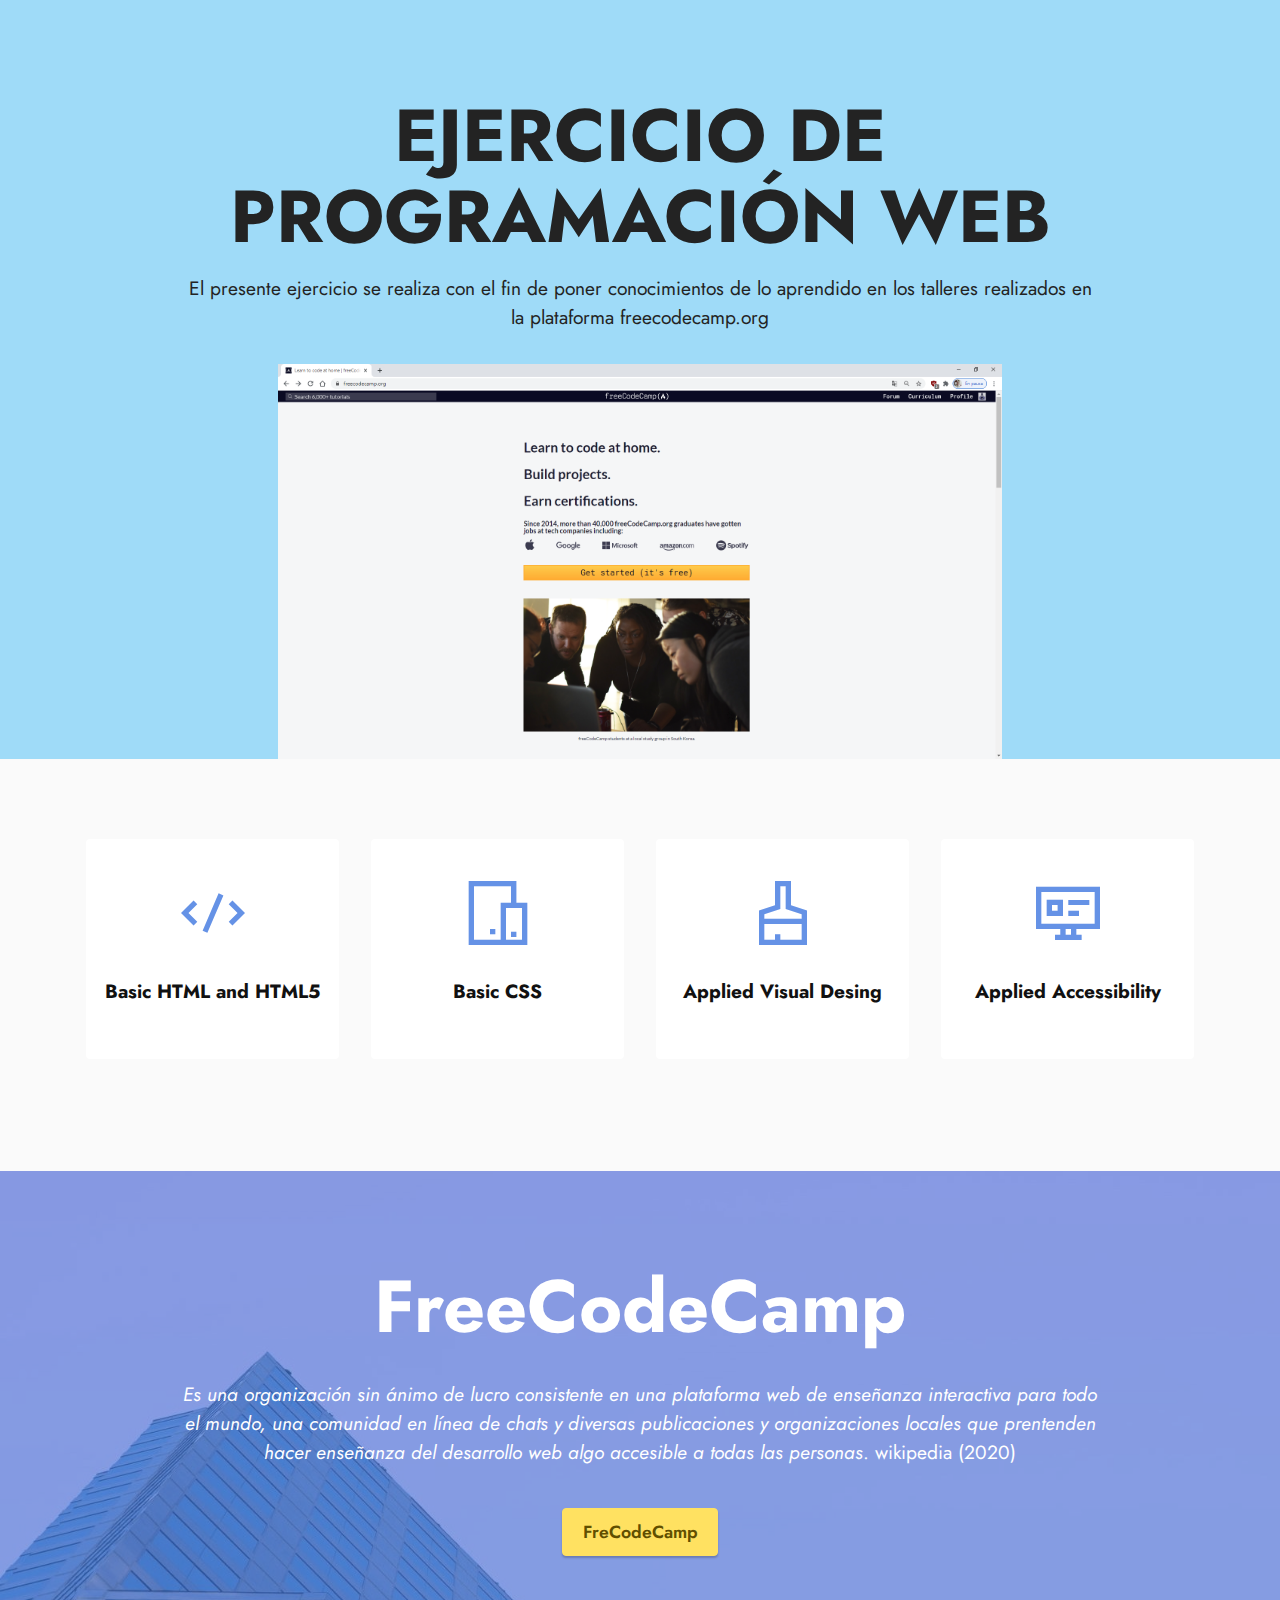
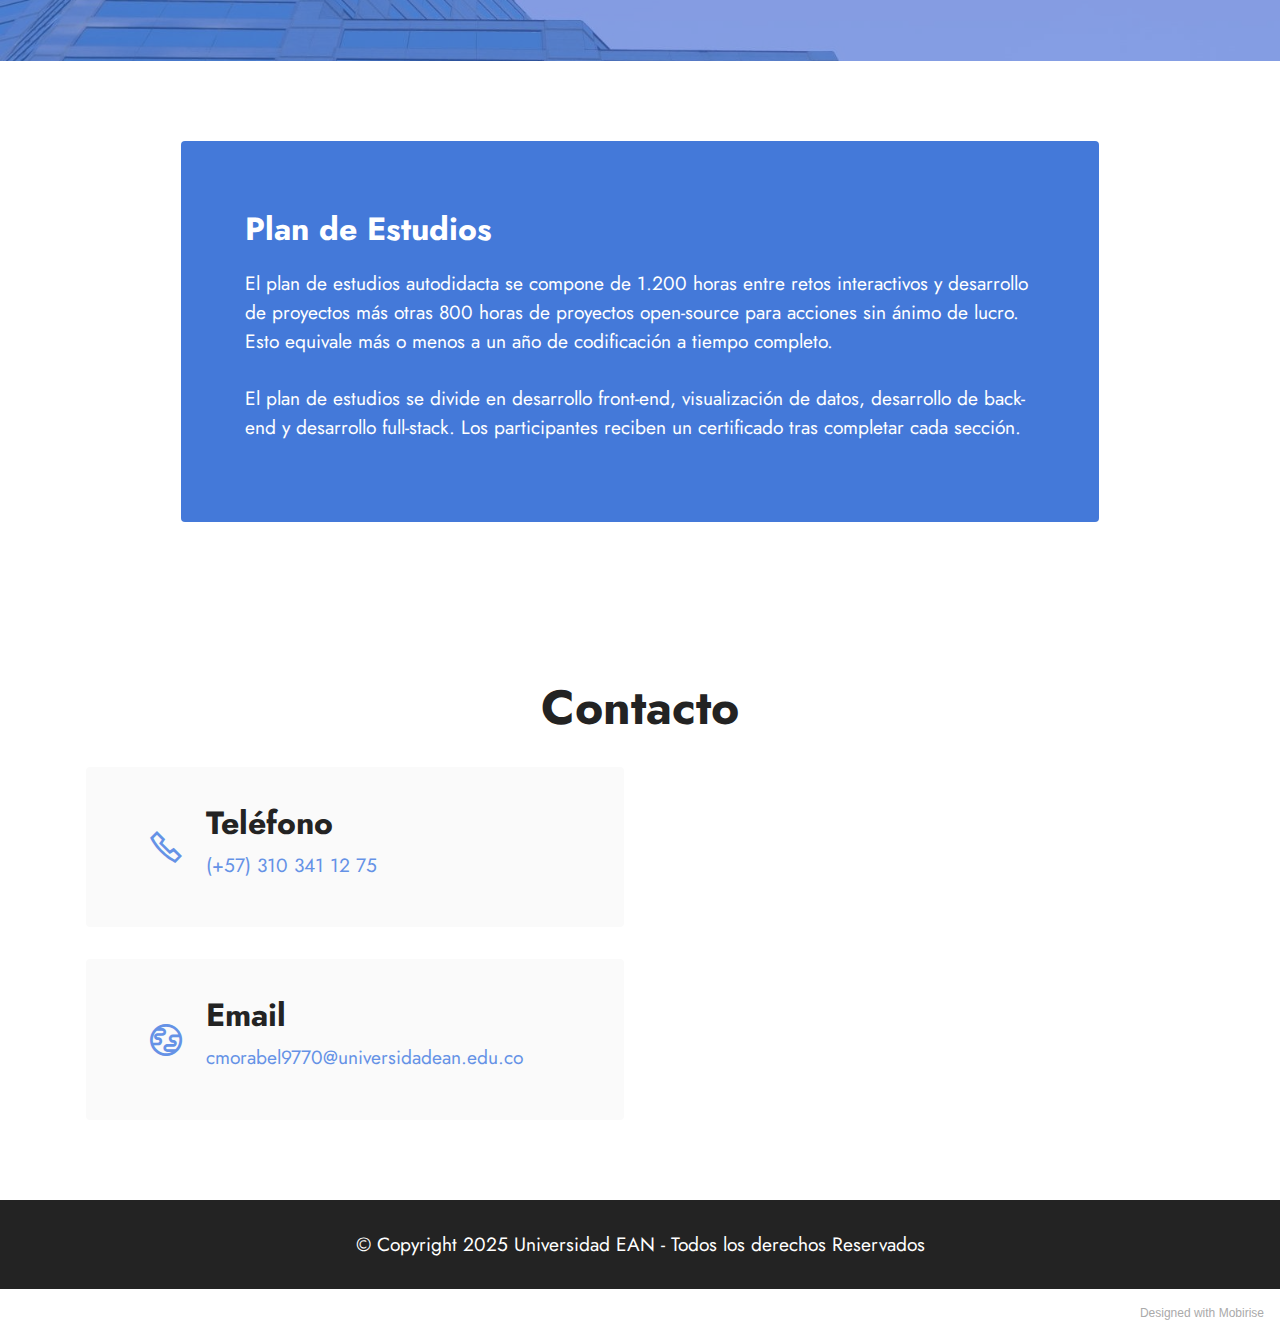
<file: index.html>
<!DOCTYPE html>
<html  >
<head>
  <!-- Site made with Mobirise Website Builder v5.2.0, https://mobirise.com -->
  <meta charset="UTF-8">
  <meta http-equiv="X-UA-Compatible" content="IE=edge">
  <meta name="generator" content="Mobirise v5.2.0, mobirise.com">
  <meta name="viewport" content="width=device-width, initial-scale=1, minimum-scale=1">
  <link rel="shortcut icon" href="assets/images/logo5.png" type="image/x-icon">
  <meta name="description" content="">
  
  
  <title>Home</title>
  <link rel="stylesheet" href="assets/web/assets/mobirise-icons2/mobirise2.css">
  <link rel="stylesheet" href="assets/tether/tether.min.css">
  <link rel="stylesheet" href="assets/bootstrap/css/bootstrap.min.css">
  <link rel="stylesheet" href="assets/bootstrap/css/bootstrap-grid.min.css">
  <link rel="stylesheet" href="assets/bootstrap/css/bootstrap-reboot.min.css">
  <link rel="stylesheet" href="assets/theme/css/style.css">
  <link rel="preload" as="style" href="assets/mobirise/css/mbr-additional.css"><link rel="stylesheet" href="assets/mobirise/css/mbr-additional.css" type="text/css">
  
  
  
  
</head>
<body>
  
  <section class="header10 cid-setXmTGXUr" id="header10-0">

    

    

    <div class="align-center container-fluid">
        <div class="row justify-content-center">
            <div class="col-md-12 col-lg-9">
                <h1 class="mbr-section-title mbr-fonts-style mb-3 display-1"><strong>EJERCICIO DE PROGRAMACIÓN WEB</strong></h1>
                <p class="mbr-text mbr-fonts-style display-7">El presente ejercicio se realiza con el fin de poner conocimientos de lo aprendido en los talleres realizados en la plataforma freecodecamp.org</p>
                
                <div class="image-wrap mt-4">
                    <a href="https://www.freecodecamp.org/" target="_blank"><img src="assets/images/2020-10-25-20h22-42.png" alt="freecodecamp.org" title=""></a>
                </div>
            </div>
        </div>
    </div>
</section>

<section class="features1 cid-setXoHpIU8" id="features2-1">

    

    
    <div class="container">
        <div class="row justify-content-center">
            <div class="col-12 col-md-6 col-lg-3">
                <div class="card-wrapper">
                    <div class="card-box align-center">
                        <span class="mbr-iconfont mobi-mbri-code mobi-mbri"></span>
                        <h4 class="card-title align-center mbr-black mbr-fonts-style display-7"><strong>Basic HTML and HTML5</strong></h4>
                    </div>
                </div>
            </div>
            <div class="col-12 col-md-6 col-lg-3">
                <div class="card-wrapper">
                    <div class="card-box align-center">
                        <span class="mbr-iconfont mobi-mbri-devices mobi-mbri"></span>
                        <h4 class="card-title align-center mbr-black mbr-fonts-style display-7">
                            <strong>Basic CSS</strong></h4>
                    </div>
                </div>
            </div>
            <div class="col-12 col-md-6 col-lg-3">
                <div class="card-wrapper">
                    <div class="card-box align-center">
                        <span class="mbr-iconfont mobi-mbri-website-theme-2 mobi-mbri"></span>
                        <h4 class="card-title align-center mbr-black mbr-fonts-style display-7">
                            <strong>Applied Visual Desing</strong></h4>
                    </div>
                </div>
            </div>
            <div class="col-12 col-md-6 col-lg-3">
                <div class="card-wrapper">
                    <div class="card-box align-center">
                        <span class="mbr-iconfont mobi-mbri-sites mobi-mbri"></span>
                        <h4 class="card-title align-center mbr-black mbr-fonts-style display-7">
                            <strong>Applied Accessibility</strong></h4>
                    </div>
                </div>
            </div>
        </div>
    </div>
</section>

<section class="info3 cid-setXsWP01y" id="info3-2">

    

    <div class="mbr-overlay" style="opacity: 0.6; background-color: rgb(68, 121, 217);">
    </div>
    <div class="container">
        <div class="row justify-content-center">
            <div class="card col-12 col-lg-10">
                <div class="card-wrapper">
                    <div class="card-box align-center">
                        <h4 class="card-title mbr-fonts-style align-center mb-4 display-1">
                            <strong>FreeCodeCamp</strong></h4>
                        <p class="mbr-text mbr-fonts-style mb-4 display-7"><em>
                            Es una organización sin ánimo de lucro consistente en una plataforma web de enseñanza interactiva para todo el mundo, una comunidad en línea de chats y diversas publicaciones y organizaciones locales que prentenden hacer enseñanza del desarrollo web algo accesible a todas las personas</em>. wikipedia (2020)</p>
                        <div class="mbr-section-btn mt-3"><a class="btn btn-warning display-4" href="https://es.wikipedia.org/wiki/FreeCodeCamp" target="_blank">FreCodeCamp</a></div>
                    </div>
                </div>
            </div>
        </div>
    </div>
</section>

<section class="content15 cid-setXwS6hNO" id="content15-3">

    

    
    <div class="container">
        <div class="row justify-content-center">
            <div class="card col-md-12 col-lg-10">
                <div class="card-wrapper">
                    <div class="card-box align-left">
                        <h4 class="card-title mbr-fonts-style mbr-white mb-3 display-5">
                            <strong>Plan de Estudios</strong></h4>
                        <p class="mbr-text mbr-fonts-style display-7">El plan de estudios autodidacta​ se compone de 1.200 horas entre retos interactivos y desarrollo de proyectos más otras 800 horas de proyectos open-source para acciones sin ánimo de lucro. Esto equivale más o menos a un año de codificación a tiempo completo.
<br>
<br>El plan de estudios se divide en desarrollo front-end, visualización de datos, desarrollo de back-end y desarrollo full-stack. Los participantes reciben un certificado tras completar cada sección.</p>
                        
                    </div>
                </div>
            </div>
        </div>
    </div>
</section>

<section class="contacts3 map1 cid-setXzjDGxI" id="contacts3-4">

    
    
    <div class="container">
        <div class="mbr-section-head">
            <h3 class="mbr-section-title mbr-fonts-style align-center mb-0 display-2">
                <strong>Contacto</strong></h3>
            
        </div>
        <div class="row justify-content-center mt-4">
            <div class="card col-12 col-md-6">
                <div class="card-wrapper">
                    <div class="image-wrapper">
                        <span class="mbr-iconfont mobi-mbri-phone mobi-mbri"></span>
                    </div>
                    <div class="text-wrapper">
                        <h6 class="card-title mbr-fonts-style mb-1 display-5">
                            <strong>Teléfono</strong></h6>
                        <p class="mbr-text mbr-fonts-style display-7"><a href="https://wa.me/573103411275" class="text-primary">(+57) 310 341 12 75&nbsp; &nbsp; &nbsp; &nbsp;</a> &nbsp; &nbsp; &nbsp; &nbsp; &nbsp; &nbsp; &nbsp; &nbsp; &nbsp;</p>
                    </div>
                </div>
                <div class="card-wrapper">
                    <div class="image-wrapper">
                        <span class="mbr-iconfont mobi-mbri-globe mobi-mbri"></span>
                    </div>
                    <div class="text-wrapper">
                        <h6 class="card-title mbr-fonts-style mb-1 display-5">
                            <strong>Email</strong>
                        </h6>
                        <p class="mbr-text mbr-fonts-style display-7"><a href="mailto:cmorabel9770@universidadean.edu.co" class="text-primary">cmorabel9770@universidadean.edu.co</a></p>
                    </div>
                </div>
            </div>
            <div class="map-wrapper col-12 col-md-6">
                <div class="google-map"><iframe frameborder="0" style="border:0" src="https://www.google.com/maps/embed/v1/place?key=AIzaSyCNveGQ9bfpKFwWzQLLftrR9hNiHwdqQG8&amp;q=Universidad Ean Sede Calle 71" allowfullscreen=""></iframe></div>
            </div>
        </div>
    </div>
</section>

<section class="footer7 cid-setXB3HCJo" once="footers" id="footer7-5">

    

    

    <div class="container">
        <div class="media-container-row align-center mbr-white">
            <div class="col-12">
                <p class="mbr-text mb-0 mbr-fonts-style display-7">
                    © Copyright 2025 Universidad EAN - Todos los derechos Reservados</p>
            </div>
        </div>
    </div>
</section><section style="background-color: #fff; font-family: -apple-system, BlinkMacSystemFont, 'Segoe UI', 'Roboto', 'Helvetica Neue', Arial, sans-serif; color:#aaa; font-size:12px; padding: 0; align-items: center; display: flex;"><a href="https://mobirise.site/x" style="flex: 1 1; height: 3rem; padding-left: 1rem;"></a><p style="flex: 0 0 auto; margin:0; padding-right:1rem;">Designed with <a href="https://mobirise.site/a" style="color:#aaa;">Mobirise</a></p></section><script src="assets/web/assets/jquery/jquery.min.js"></script>  <script src="assets/popper/popper.min.js"></script>  <script src="assets/tether/tether.min.js"></script>  <script src="assets/bootstrap/js/bootstrap.min.js"></script>  <script src="assets/smoothscroll/smooth-scroll.js"></script>  <script src="assets/theme/js/script.js"></script>  
  
  
</body>
</html>
</file>
<file: assets/web/assets/mobirise-icons2/mobirise2.css>
@font-face {
  font-family: 'Moririse2';
  font-display: swap;
  src:  url('mobirise2.eot?f2bix4');
  src:  url('mobirise2.eot?f2bix4#iefix') format('embedded-opentype'),
    url('mobirise2.ttf?f2bix4') format('truetype'),
    url('mobirise2.woff?f2bix4') format('woff'),
    url('mobirise2.svg?f2bix4#mobirise2') format('svg');
  font-weight: normal;
  font-style: normal;
}

[class^="mobi-"], [class*=" mobi-"] {
  /* use !important to prevent issues with browser extensions that change fonts */
  font-family: 'Moririse2' !important;
  speak: none;
  font-style: normal;
  font-weight: normal;
  font-variant: normal;
  text-transform: none;
  line-height: 1;

  /* Better Font Rendering =========== */
  -webkit-font-smoothing: antialiased;
  -moz-osx-font-smoothing: grayscale;
}

.mobi-mbri-add-submenu:before {
  content: "\e900";
}
.mobi-mbri-alert:before {
  content: "\e901";
}
.mobi-mbri-align-center:before {
  content: "\e902";
}
.mobi-mbri-align-justify:before {
  content: "\e903";
}
.mobi-mbri-align-left:before {
  content: "\e904";
}
.mobi-mbri-align-right:before {
  content: "\e905";
}
.mobi-mbri-android:before {
  content: "\e906";
}
.mobi-mbri-apple:before {
  content: "\e907";
}
.mobi-mbri-arrow-down:before {
  content: "\e908";
}
.mobi-mbri-arrow-next:before {
  content: "\e909";
}
.mobi-mbri-arrow-prev:before {
  content: "\e90a";
}
.mobi-mbri-arrow-up:before {
  content: "\e90b";
}
.mobi-mbri-bold:before {
  content: "\e90c";
}
.mobi-mbri-bookmark:before {
  content: "\e90d";
}
.mobi-mbri-bootstrap:before {
  content: "\e90e";
}
.mobi-mbri-briefcase:before {
  content: "\e90f";
}
.mobi-mbri-browse:before {
  content: "\e910";
}
.mobi-mbri-bulleted-list:before {
  content: "\e911";
}
.mobi-mbri-calendar:before {
  content: "\e912";
}
.mobi-mbri-camera:before {
  content: "\e913";
}
.mobi-mbri-cart-add:before {
  content: "\e914";
}
.mobi-mbri-cart-full:before {
  content: "\e915";
}
.mobi-mbri-cash:before {
  content: "\e916";
}
.mobi-mbri-change-style:before {
  content: "\e917";
}
.mobi-mbri-chat:before {
  content: "\e918";
}
.mobi-mbri-clock:before {
  content: "\e919";
}
.mobi-mbri-close:before {
  content: "\e91a";
}
.mobi-mbri-cloud:before {
  content: "\e91b";
}
.mobi-mbri-code:before {
  content: "\e91c";
}
.mobi-mbri-contact-form:before {
  content: "\e91d";
}
.mobi-mbri-credit-card:before {
  content: "\e91e";
}
.mobi-mbri-cursor-click:before {
  content: "\e91f";
}
.mobi-mbri-cust-feedback:before {
  content: "\e920";
}
.mobi-mbri-database:before {
  content: "\e921";
}
.mobi-mbri-delivery:before {
  content: "\e922";
}
.mobi-mbri-desktop:before {
  content: "\e923";
}
.mobi-mbri-devices:before {
  content: "\e924";
}
.mobi-mbri-down:before {
  content: "\e925";
}
.mobi-mbri-download-2:before {
  content: "\e926";
}
.mobi-mbri-download:before {
  content: "\e927";
}
.mobi-mbri-drag-n-drop-2:before {
  content: "\e928";
}
.mobi-mbri-drag-n-drop:before {
  content: "\e929";
}
.mobi-mbri-edit-2:before {
  content: "\e92a";
}
.mobi-mbri-edit:before {
  content: "\e92b";
}
.mobi-mbri-error:before {
  content: "\e92c";
}
.mobi-mbri-extension:before {
  content: "\e92d";
}
.mobi-mbri-features:before {
  content: "\e92e";
}
.mobi-mbri-file:before {
  content: "\e92f";
}
.mobi-mbri-flag:before {
  content: "\e930";
}
.mobi-mbri-folder:before {
  content: "\e931";
}
.mobi-mbri-gift:before {
  content: "\e932";
}
.mobi-mbri-github:before {
  content: "\e933";
}
.mobi-mbri-globe-2:before {
  content: "\e934";
}
.mobi-mbri-globe:before {
  content: "\e935";
}
.mobi-mbri-growing-chart:before {
  content: "\e936";
}
.mobi-mbri-hearth:before {
  content: "\e937";
}
.mobi-mbri-help:before {
  content: "\e938";
}
.mobi-mbri-home:before {
  content: "\e939";
}
.mobi-mbri-hot-cup:before {
  content: "\e93a";
}
.mobi-mbri-idea:before {
  content: "\e93b";
}
.mobi-mbri-image-gallery:before {
  content: "\e93c";
}
.mobi-mbri-image-slider:before {
  content: "\e93d";
}
.mobi-mbri-info:before {
  content: "\e93e";
}
.mobi-mbri-italic:before {
  content: "\e93f";
}
.mobi-mbri-key:before {
  content: "\e940";
}
.mobi-mbri-laptop:before {
  content: "\e941";
}
.mobi-mbri-layers:before {
  content: "\e942";
}
.mobi-mbri-left-right:before {
  content: "\e943";
}
.mobi-mbri-left:before {
  content: "\e944";
}
.mobi-mbri-letter:before {
  content: "\e945";
}
.mobi-mbri-like:before {
  content: "\e946";
}
.mobi-mbri-link:before {
  content: "\e947";
}
.mobi-mbri-lock:before {
  content: "\e948";
}
.mobi-mbri-login:before {
  content: "\e949";
}
.mobi-mbri-logout:before {
  content: "\e94a";
}
.mobi-mbri-magic-stick:before {
  content: "\e94b";
}
.mobi-mbri-map-pin:before {
  content: "\e94c";
}
.mobi-mbri-menu:before {
  content: "\e94d";
}
.mobi-mbri-mobile-2:before {
  content: "\e94e";
}
.mobi-mbri-mobile-horizontal:before {
  content: "\e94f";
}
.mobi-mbri-mobile:before {
  content: "\e950";
}
.mobi-mbri-mobirise:before {
  content: "\e951";
}
.mobi-mbri-more-horizontal:before {
  content: "\e952";
}
.mobi-mbri-more-vertical:before {
  content: "\e953";
}
.mobi-mbri-music:before {
  content: "\e954";
}
.mobi-mbri-new-file:before {
  content: "\e955";
}
.mobi-mbri-numbered-list:before {
  content: "\e956";
}
.mobi-mbri-opened-folder:before {
  content: "\e957";
}
.mobi-mbri-pages:before {
  content: "\e958";
}
.mobi-mbri-paper-plane:before {
  content: "\e959";
}
.mobi-mbri-paperclip:before {
  content: "\e95a";
}
.mobi-mbri-phone:before {
  content: "\e95b";
}
.mobi-mbri-photo:before {
  content: "\e95c";
}
.mobi-mbri-photos:before {
  content: "\e95d";
}
.mobi-mbri-pin:before {
  content: "\e95e";
}
.mobi-mbri-play:before {
  content: "\e95f";
}
.mobi-mbri-plus:before {
  content: "\e960";
}
.mobi-mbri-preview:before {
  content: "\e961";
}
.mobi-mbri-print:before {
  content: "\e962";
}
.mobi-mbri-protect:before {
  content: "\e963";
}
.mobi-mbri-question:before {
  content: "\e964";
}
.mobi-mbri-quote-left:before {
  content: "\e965";
}
.mobi-mbri-quote-right:before {
  content: "\e966";
}
.mobi-mbri-redo:before {
  content: "\e967";
}
.mobi-mbri-refresh:before {
  content: "\e968";
}
.mobi-mbri-responsive-2:before {
  content: "\e969";
}
.mobi-mbri-responsive:before {
  content: "\e96a";
}
.mobi-mbri-right:before {
  content: "\e96b";
}
.mobi-mbri-rocket:before {
  content: "\e96c";
}
.mobi-mbri-sad-face:before {
  content: "\e96d";
}
.mobi-mbri-sale:before {
  content: "\e96e";
}
.mobi-mbri-save:before {
  content: "\e96f";
}
.mobi-mbri-search:before {
  content: "\e970";
}
.mobi-mbri-setting-2:before {
  content: "\e971";
}
.mobi-mbri-setting-3:before {
  content: "\e972";
}
.mobi-mbri-setting:before {
  content: "\e973";
}
.mobi-mbri-share:before {
  content: "\e974";
}
.mobi-mbri-shopping-bag:before {
  content: "\e975";
}
.mobi-mbri-shopping-basket:before {
  content: "\e976";
}
.mobi-mbri-shopping-cart:before {
  content: "\e977";
}
.mobi-mbri-sites:before {
  content: "\e978";
}
.mobi-mbri-smile-face:before {
  content: "\e979";
}
.mobi-mbri-speed:before {
  content: "\e97a";
}
.mobi-mbri-star:before {
  content: "\e97b";
}
.mobi-mbri-success:before {
  content: "\e97c";
}
.mobi-mbri-sun:before {
  content: "\e97d";
}
.mobi-mbri-sun2:before {
  content: "\e97e";
}
.mobi-mbri-tablet-vertical:before {
  content: "\e97f";
}
.mobi-mbri-tablet:before {
  content: "\e980";
}
.mobi-mbri-target:before {
  content: "\e981";
}
.mobi-mbri-timer:before {
  content: "\e982";
}
.mobi-mbri-to-ftp:before {
  content: "\e983";
}
.mobi-mbri-to-local-drive:before {
  content: "\e984";
}
.mobi-mbri-touch-swipe:before {
  content: "\e985";
}
.mobi-mbri-touch:before {
  content: "\e986";
}
.mobi-mbri-trash:before {
  content: "\e987";
}
.mobi-mbri-underline:before {
  content: "\e988";
}
.mobi-mbri-undo:before {
  content: "\e989";
}
.mobi-mbri-unlink:before {
  content: "\e98a";
}
.mobi-mbri-unlock:before {
  content: "\e98b";
}
.mobi-mbri-up-down:before {
  content: "\e98c";
}
.mobi-mbri-up:before {
  content: "\e98d";
}
.mobi-mbri-update:before {
  content: "\e98e";
}
.mobi-mbri-upload-2:before {
  content: "\e98f";
}
.mobi-mbri-upload:before {
  content: "\e990";
}
.mobi-mbri-user-2:before {
  content: "\e991";
}
.mobi-mbri-user:before {
  content: "\e992";
}
.mobi-mbri-users:before {
  content: "\e993";
}
.mobi-mbri-video-play:before {
  content: "\e994";
}
.mobi-mbri-video:before {
  content: "\e995";
}
.mobi-mbri-watch:before {
  content: "\e996";
}
.mobi-mbri-website-theme-2:before {
  content: "\e997";
}
.mobi-mbri-website-theme:before {
  content: "\e998";
}
.mobi-mbri-wifi:before {
  content: "\e999";
}
.mobi-mbri-windows:before {
  content: "\e99a";
}
.mobi-mbri-zoom-in:before {
  content: "\e99b";
}
.mobi-mbri-zoom-out:before {
  content: "\e99c";
}
</file>
<file: assets/theme/css/style.css>
section {
  background-color: #ffffff;
}

body {
  font-style: normal;
  line-height: 1.5;
  font-weight: 400;
  color: #232323;
  position: relative;
}

section,
.container,
.container-fluid {
  position: relative;
  word-wrap: break-word;
}

a.mbr-iconfont:hover {
  text-decoration: none;
}

.article .lead p,
.article .lead ul,
.article .lead ol,
.article .lead pre,
.article .lead blockquote {
  margin-bottom: 0;
}

a {
  font-style: normal;
  font-weight: 400;
  cursor: pointer;
}

a, a:hover {
  text-decoration: none;
}

.mbr-section-title {
  font-style: normal;
  line-height: 1.3;
}

.mbr-section-subtitle {
  line-height: 1.3;
}

.mbr-text {
  font-style: normal;
  line-height: 1.7;
}

h1,
h2,
h3,
h4,
h5,
h6,
.display-1,
.display-2,
.display-4,
.display-5,
.display-7,
span,
p,
a {
  line-height: 1;
  word-break: break-word;
  word-wrap: break-word;
  font-weight: 400;
}

b,
strong {
  font-weight: bold;
}

input:-webkit-autofill, input:-webkit-autofill:hover, input:-webkit-autofill:focus, input:-webkit-autofill:active {
  -webkit-transition-delay: 9999s;
          transition-delay: 9999s;
  -webkit-transition-property: background-color, color;
  transition-property: background-color, color;
}

textarea[type="hidden"] {
  display: none;
}

section {
  background-position: 50% 50%;
  background-repeat: no-repeat;
  background-size: cover;
}

section .mbr-background-video,
section .mbr-background-video-preview {
  position: absolute;
  bottom: 0;
  left: 0;
  right: 0;
  top: 0;
}

.hidden {
  visibility: hidden;
}

.mbr-z-index20 {
  z-index: 20;
}

/*! Base colors */
.mbr-white {
  color: #ffffff;
}

.mbr-black {
  color: #111111;
}

.mbr-bg-white {
  background-color: #ffffff;
}

.mbr-bg-black {
  background-color: #000000;
}

/*! Text-aligns */
.align-left {
  text-align: left;
}

.align-center {
  text-align: center;
}

.align-right {
  text-align: right;
}

/*! Font-weight  */
.mbr-light {
  font-weight: 300;
}

.mbr-regular {
  font-weight: 400;
}

.mbr-semibold {
  font-weight: 500;
}

.mbr-bold {
  font-weight: 700;
}

/*! Media  */
.media-content {
  -ms-flex-preferred-size: 100%;
      flex-basis: 100%;
}

.media-container-row {
  display: -webkit-box;
  display: -ms-flexbox;
  display: flex;
  -webkit-box-orient: horizontal;
  -webkit-box-direction: normal;
      -ms-flex-direction: row;
          flex-direction: row;
  -ms-flex-wrap: wrap;
      flex-wrap: wrap;
  -webkit-box-pack: center;
      -ms-flex-pack: center;
          justify-content: center;
  -ms-flex-line-pack: center;
      align-content: center;
  -webkit-box-align: start;
      -ms-flex-align: start;
          align-items: start;
}

.media-container-row .media-size-item {
  width: 400px;
}

.media-container-column {
  display: -webkit-box;
  display: -ms-flexbox;
  display: flex;
  -webkit-box-orient: vertical;
  -webkit-box-direction: normal;
      -ms-flex-direction: column;
          flex-direction: column;
  -ms-flex-wrap: wrap;
      flex-wrap: wrap;
  -webkit-box-pack: center;
      -ms-flex-pack: center;
          justify-content: center;
  -ms-flex-line-pack: center;
      align-content: center;
  -webkit-box-align: stretch;
      -ms-flex-align: stretch;
          align-items: stretch;
}

.media-container-column > * {
  width: 100%;
}

@media (min-width: 992px) {
  .media-container-row {
    -ms-flex-wrap: nowrap;
        flex-wrap: nowrap;
  }
}

figure {
  margin-bottom: 0;
  overflow: hidden;
}

figure[mbr-media-size] {
  -webkit-transition: width 0.1s;
  transition: width 0.1s;
}

img,
iframe {
  display: block;
  width: 100%;
}

.card {
  background-color: transparent;
  border: none;
}

.card-box {
  width: 100%;
}

.card-img {
  text-align: center;
  -ms-flex-negative: 0;
      flex-shrink: 0;
  -webkit-flex-shrink: 0;
}

.media {
  max-width: 100%;
  margin: 0 auto;
}

.mbr-figure {
  -ms-flex-item-align: center;
      -ms-grid-row-align: center;
      align-self: center;
}

.media-container > div {
  max-width: 100%;
}

.mbr-figure img,
.card-img img {
  width: 100%;
}

@media (max-width: 991px) {
  .media-size-item {
    width: auto !important;
  }
  .media {
    width: auto;
  }
  .mbr-figure {
    width: 100% !important;
  }
}

/*! Buttons */
.mbr-section-btn {
  margin-left: -0.6rem;
  margin-right: -0.6rem;
  font-size: 0;
}

.btn {
  font-weight: 600;
  border-width: 1px;
  font-style: normal;
  margin: 0.6rem 0.6rem;
  white-space: normal;
  -webkit-transition: all 0.2s ease-in-out;
  transition: all 0.2s ease-in-out;
  display: -webkit-inline-box;
  display: -ms-inline-flexbox;
  display: inline-flex;
  -webkit-box-align: center;
      -ms-flex-align: center;
          align-items: center;
  -webkit-box-pack: center;
      -ms-flex-pack: center;
          justify-content: center;
  word-break: break-word;
}

.btn-sm {
  font-weight: 600;
  letter-spacing: 0px;
  -webkit-transition: all 0.3s ease-in-out;
  transition: all 0.3s ease-in-out;
}

.btn-md {
  font-weight: 600;
  letter-spacing: 0px;
  -webkit-transition: all 0.3s ease-in-out;
  transition: all 0.3s ease-in-out;
}

.btn-lg {
  font-weight: 600;
  letter-spacing: 0px;
  -webkit-transition: all 0.3s ease-in-out;
  transition: all 0.3s ease-in-out;
}

.btn-form {
  margin: 0;
}

.btn-form:hover {
  cursor: pointer;
}

nav .mbr-section-btn {
  margin-left: 0rem;
  margin-right: 0rem;
}

/*! Btn icon margin */
.btn .mbr-iconfont,
.btn.btn-sm .mbr-iconfont {
  -webkit-box-ordinal-group: 2;
      -ms-flex-order: 1;
          order: 1;
  cursor: pointer;
  margin-left: 0.5rem;
  vertical-align: sub;
}

.btn.btn-md .mbr-iconfont,
.btn.btn-md .mbr-iconfont {
  margin-left: 0.8rem;
}

.mbr-regular {
  font-weight: 400;
}

.mbr-semibold {
  font-weight: 500;
}

.mbr-bold {
  font-weight: 700;
}

[type="submit"] {
  -webkit-appearance: none;
}

/*! Full-screen */
.mbr-fullscreen .mbr-overlay {
  min-height: 100vh;
}

.mbr-fullscreen {
  display: -webkit-box;
  display: -ms-flexbox;
  display: flex;
  display: -moz-flex;
  display: -ms-flex;
  display: -o-flex;
  -webkit-box-align: center;
      -ms-flex-align: center;
          align-items: center;
  min-height: 100vh;
  padding-top: 3rem;
  padding-bottom: 3rem;
}

/*! Map */
.map {
  height: 25rem;
  position: relative;
}

.map iframe {
  width: 100%;
  height: 100%;
}

/*! Scroll to top arrow */
.mbr-arrow-up {
  bottom: 25px;
  right: 90px;
  position: fixed;
  text-align: right;
  z-index: 5000;
  color: #ffffff;
  font-size: 22px;
}

.mbr-arrow-up a {
  background: rgba(0, 0, 0, 0.2);
  border-radius: 50%;
  color: #fff;
  display: inline-block;
  height: 60px;
  width: 60px;
  border: 2px solid #fff;
  outline-style: none !important;
  position: relative;
  text-decoration: none;
  -webkit-transition: all 0.3s ease-in-out;
  transition: all 0.3s ease-in-out;
  cursor: pointer;
  text-align: center;
}

.mbr-arrow-up a:hover {
  background-color: rgba(0, 0, 0, 0.4);
}

.mbr-arrow-up a i {
  line-height: 60px;
}

.mbr-arrow-up-icon {
  display: block;
  color: #fff;
}

.mbr-arrow-up-icon::before {
  content: "\203a";
  display: inline-block;
  font-family: serif;
  font-size: 22px;
  line-height: 1;
  font-style: normal;
  position: relative;
  top: 6px;
  left: -4px;
  -webkit-transform: rotate(-90deg);
          transform: rotate(-90deg);
}

/*! Arrow Down */
.mbr-arrow {
  position: absolute;
  bottom: 45px;
  left: 50%;
  width: 60px;
  height: 60px;
  cursor: pointer;
  background-color: rgba(80, 80, 80, 0.5);
  border-radius: 50%;
  -webkit-transform: translateX(-50%);
          transform: translateX(-50%);
}

@media (max-width: 767px) {
  .mbr-arrow {
    display: none;
  }
}

.mbr-arrow > a {
  display: inline-block;
  text-decoration: none;
  outline-style: none;
  -webkit-animation: arrowdown 1.7s ease-in-out infinite;
          animation: arrowdown 1.7s ease-in-out infinite;
  color: #ffffff;
}

.mbr-arrow > a > i {
  position: absolute;
  top: -2px;
  left: 15px;
  font-size: 2rem;
}

#scrollToTop a i::before {
  content: "";
  position: absolute;
  display: block;
  border-bottom: 2.5px solid #fff;
  border-left: 2.5px solid #fff;
  width: 27.8%;
  height: 27.8%;
  left: 50%;
  top: 50%;
  -webkit-transform: rotate(135deg);
  transform: translateY(-30%) translateX(-50%) rotate(135deg);
}

@keyframes arrowdown {
  0% {
    -webkit-transform: translateY(0px);
            transform: translateY(0px);
  }
  50% {
    -webkit-transform: translateY(-5px);
            transform: translateY(-5px);
  }
  100% {
    -webkit-transform: translateY(0px);
            transform: translateY(0px);
  }
}

@-webkit-keyframes arrowdown {
  0% {
    -webkit-transform: translateY(0px);
            transform: translateY(0px);
  }
  50% {
    -webkit-transform: translateY(-5px);
            transform: translateY(-5px);
  }
  100% {
    -webkit-transform: translateY(0px);
            transform: translateY(0px);
  }
}

@media (max-width: 500px) {
  .mbr-arrow-up {
    left: 50%;
    right: auto;
  }
}

/*Gradients animation*/
@keyframes gradient-animation {
  from {
    background-position: 0% 100%;
    -webkit-animation-timing-function: ease-in-out;
            animation-timing-function: ease-in-out;
  }
  to {
    background-position: 100% 0%;
    -webkit-animation-timing-function: ease-in-out;
            animation-timing-function: ease-in-out;
  }
}

@-webkit-keyframes gradient-animation {
  from {
    background-position: 0% 100%;
    -webkit-animation-timing-function: ease-in-out;
            animation-timing-function: ease-in-out;
  }
  to {
    background-position: 100% 0%;
    -webkit-animation-timing-function: ease-in-out;
            animation-timing-function: ease-in-out;
  }
}

.bg-gradient {
  background-size: 200% 200%;
  animation: gradient-animation 5s infinite alternate;
  -webkit-animation: gradient-animation 5s infinite alternate;
}

.menu .navbar-brand {
  display: -webkit-flex;
}

.menu .navbar-brand span {
  display: -webkit-box;
  display: -ms-flexbox;
  display: flex;
  display: -webkit-flex;
}

.menu .navbar-brand .navbar-caption-wrap {
  display: -webkit-flex;
}

.menu .navbar-brand .navbar-logo img {
  display: -webkit-flex;
}

@media (min-width: 768px) and (max-width: 991px) {
  .menu .navbar-toggleable-sm .navbar-nav {
    display: -webkit-box;
    display: -ms-flexbox;
  }
}

@media (max-width: 991px) {
  .menu .navbar-collapse {
    max-height: 93.5vh;
  }
  .menu .navbar-collapse.show {
    overflow: auto;
  }
}

@media (min-width: 992px) {
  .menu .navbar-nav.nav-dropdown {
    display: -webkit-flex;
  }
  .menu .navbar-toggleable-sm .navbar-collapse {
    display: -webkit-flex !important;
  }
  .menu .collapsed .navbar-collapse {
    max-height: 93.5vh;
  }
  .menu .collapsed .navbar-collapse.show {
    overflow: auto;
  }
}

@media (max-width: 767px) {
  .menu .navbar-collapse {
    max-height: 80vh;
  }
}

.nav-link .mbr-iconfont {
  margin-right: .5rem;
}

.navbar {
  display: -webkit-flex;
  -webkit-flex-wrap: wrap;
  -webkit-align-items: center;
  -webkit-justify-content: space-between;
}

.navbar-collapse {
  -webkit-flex-basis: 100%;
  -webkit-flex-grow: 1;
  -webkit-align-items: center;
}

.nav-dropdown .link {
  padding: 0.667em 1.667em !important;
  margin: 0 !important;
}

.nav {
  display: -webkit-flex;
  -webkit-flex-wrap: wrap;
}

.row {
  display: -webkit-flex;
  -webkit-flex-wrap: wrap;
}

.justify-content-center {
  -webkit-justify-content: center;
}

.form-inline {
  display: -webkit-flex;
}

.card-wrapper {
  -webkit-flex: 1;
}

.carousel-control {
  z-index: 10;
  display: -webkit-flex;
}

.carousel-controls {
  display: -webkit-flex;
}

.media {
  display: -webkit-flex;
}

.form-group:focus {
  outline: none;
}

.jq-selectbox__select {
  padding: 7px 0;
  position: relative;
}

.jq-selectbox__dropdown {
  overflow: hidden;
  border-radius: 10px;
  position: absolute;
  top: 100%;
  left: 0 !important;
  width: 100% !important;
}

.jq-selectbox__trigger-arrow {
  right: 0;
  -webkit-transform: translateY(-50%);
          transform: translateY(-50%);
}

.jq-selectbox li {
  padding: 1.07em 0.5em;
}

input[type="range"] {
  padding-left: 0 !important;
  padding-right: 0 !important;
}

.modal-dialog,
.modal-content {
  height: 100%;
}

.modal-dialog .carousel-inner {
  height: calc(100vh - 1.75rem);
}

@media (max-width: 575px) {
  .modal-dialog .carousel-inner {
    height: calc(100vh - 1rem);
  }
}

.carousel-item {
  text-align: center;
}

.carousel-item img {
  margin: auto;
}

.navbar-toggler {
  -webkit-align-self: flex-start;
  -ms-flex-item-align: start;
  align-self: flex-start;
  padding: 0.25rem 0.75rem;
  font-size: 1.25rem;
  line-height: 1;
  background: transparent;
  border: 1px solid transparent;
  border-radius: 0.25rem;
}

.navbar-toggler:focus,
.navbar-toggler:hover {
  text-decoration: none;
}

.navbar-toggler-icon {
  display: inline-block;
  width: 1.5em;
  height: 1.5em;
  vertical-align: middle;
  content: "";
  background: no-repeat center center;
  background-size: 100% 100%;
}

.navbar-toggler-left {
  position: absolute;
  left: 1rem;
}

.navbar-toggler-right {
  position: absolute;
  right: 1rem;
}

.card-img {
  width: auto;
}

.menu .navbar.collapsed:not(.beta-menu) {
  -webkit-box-orient: vertical;
  -webkit-box-direction: normal;
      -ms-flex-direction: column;
          flex-direction: column;
}

.carousel-item.active,
.carousel-item-next,
.carousel-item-prev {
  display: -webkit-box;
  display: -ms-flexbox;
  display: flex;
}

.note-air-layout .dropup .dropdown-menu,
.note-air-layout .navbar-fixed-bottom .dropdown .dropdown-menu {
  bottom: initial !important;
}

html,
body {
  height: auto;
  min-height: 100vh;
}

.dropup .dropdown-toggle::after {
  display: none;
}

.form-asterisk {
  font-family: initial;
  position: absolute;
  top: -2px;
  font-weight: normal;
}

.form-control-label {
  position: relative;
  cursor: pointer;
  margin-bottom: 0.357em;
  padding: 0;
}

.alert {
  color: #ffffff;
  border-radius: 0;
  border: 0;
  font-size: 1.1rem;
  line-height: 1.5;
  margin-bottom: 1.875rem;
  padding: 1.25rem;
  position: relative;
  text-align: center;
}

.alert.alert-form::after {
  background-color: inherit;
  bottom: -7px;
  content: "";
  display: block;
  height: 14px;
  left: 50%;
  margin-left: -7px;
  position: absolute;
  -webkit-transform: rotate(45deg);
          transform: rotate(45deg);
  width: 14px;
}

.form-control {
  background-color: #ffffff;
  background-clip: border-box;
  color: #232323;
  line-height: 1rem !important;
  height: auto;
  padding: 0.6rem 1.2rem;
  -webkit-transition: border-color 0.25s ease 0s;
  transition: border-color 0.25s ease 0s;
  border: 1px solid transparent !important;
  border-radius: 4px;
  -webkit-box-shadow: rgba(0, 0, 0, 0.07) 0px 1px 1px 0px, rgba(0, 0, 0, 0.07) 0px 1px 3px 0px, rgba(0, 0, 0, 0.03) 0px 0px 0px 1px;
          box-shadow: rgba(0, 0, 0, 0.07) 0px 1px 1px 0px, rgba(0, 0, 0, 0.07) 0px 1px 3px 0px, rgba(0, 0, 0, 0.03) 0px 0px 0px 1px;
}

.form-active .form-control:invalid {
  border-color: red;
}

form .row {
  margin-left: -0.6rem;
  margin-right: -0.6rem;
}

form .row [class*="col"] {
  padding-left: 0.6rem;
  padding-right: 0.6rem;
}

form .mbr-section-btn {
  margin: 0;
  padding-left: 0.6rem;
  padding-right: 0.6rem;
}

form .btn {
  display: -webkit-box;
  display: -ms-flexbox;
  display: flex;
  padding: 0.6rem 1.2rem;
  margin: 0;
}

form .form-check-input {
  margin-top: .5;
}

textarea.form-control {
  line-height: 1.5rem !important;
}

.form-group {
  margin-bottom: 1.2rem;
}

.form-control,
form .btn {
  min-height: 48px;
}

.gdpr-block label span.textGDPR input[name='gdpr'] {
  top: 7px;
}

.form-control:focus {
  -webkit-box-shadow: none;
          box-shadow: none;
}

:focus {
  outline: none;
}

.mbr-overlay {
  background-color: #000;
  bottom: 0;
  left: 0;
  opacity: 0.5;
  position: absolute;
  right: 0;
  top: 0;
  z-index: 0;
  pointer-events: none;
}

blockquote {
  font-style: italic;
  padding: 3rem;
  font-size: 1.09rem;
  position: relative;
  border-left: 3px solid;
}

ul,
ol,
pre,
blockquote {
  margin-bottom: 2.3125rem;
}

.mt-4 {
  margin-top: 2rem !important;
}

.mb-4 {
  margin-bottom: 2rem !important;
}

@media (min-width: 992px) {
  .container {
    padding-left: 16px;
    padding-right: 16px;
  }
  .row {
    margin-left: -16px;
    margin-right: -16px;
  }
  .row > [class*="col"] {
    padding-left: 16px;
    padding-right: 16px;
  }
}

@media (min-width: 768px) {
  .container-fluid {
    padding-left: 32px;
    padding-right: 32px;
  }
}

@media (min-width: 768px) and (max-width: 991px) {
  .mbr-container {
    padding-left: 32px;
    padding-right: 32px;
  }
}

@media (max-width: 767px) {
  .mbr-container {
    padding-left: 16px;
    padding-right: 16px;
  }
}

.card-wrapper,
.item-wrapper {
  overflow: hidden;
}

.app-video-wrapper > img {
  opacity: 1;
}
/*# sourceMappingURL=style.css.map */.engine {
	position: absolute;
	text-indent: -2400px;
	text-align: center;
	padding: 0;
	top: 0;
	left: -2400px;
}
</file>
<file: assets/mobirise/css/mbr-additional.css>
@import url(https://fonts.googleapis.com/css?family=Jost:100,200,300,400,500,600,700,800,900,100i,200i,300i,400i,500i,600i,700i,800i,900i&display=swap);





body {
  font-family: Jost;
}
.display-1 {
  font-family: 'Jost', sans-serif;
  font-size: 4.6rem;
  line-height: 1.1;
}
.display-1 > .mbr-iconfont {
  font-size: 5.75rem;
}
.display-2 {
  font-family: 'Jost', sans-serif;
  font-size: 3rem;
  line-height: 1.1;
}
.display-2 > .mbr-iconfont {
  font-size: 3.75rem;
}
.display-4 {
  font-family: 'Jost', sans-serif;
  font-size: 1.1rem;
  line-height: 1.5;
}
.display-4 > .mbr-iconfont {
  font-size: 1.375rem;
}
.display-5 {
  font-family: 'Jost', sans-serif;
  font-size: 2rem;
  line-height: 1.5;
}
.display-5 > .mbr-iconfont {
  font-size: 2.5rem;
}
.display-7 {
  font-family: 'Jost', sans-serif;
  font-size: 1.2rem;
  line-height: 1.5;
}
.display-7 > .mbr-iconfont {
  font-size: 1.5rem;
}
/* ---- Fluid typography for mobile devices ---- */
/* 1.4 - font scale ratio ( bootstrap == 1.42857 ) */
/* 100vw - current viewport width */
/* (48 - 20)  48 == 48rem == 768px, 20 == 20rem == 320px(minimal supported viewport) */
/* 0.65 - min scale variable, may vary */
@media (max-width: 992px) {
  .display-1 {
    font-size: 3.68rem;
  }
}
@media (max-width: 768px) {
  .display-1 {
    font-size: 3.22rem;
    font-size: calc( 2.26rem + (4.6 - 2.26) * ((100vw - 20rem) / (48 - 20)));
    line-height: calc( 1.1 * (2.26rem + (4.6 - 2.26) * ((100vw - 20rem) / (48 - 20))));
  }
  .display-2 {
    font-size: 2.4rem;
    font-size: calc( 1.7rem + (3 - 1.7) * ((100vw - 20rem) / (48 - 20)));
    line-height: calc( 1.3 * (1.7rem + (3 - 1.7) * ((100vw - 20rem) / (48 - 20))));
  }
  .display-4 {
    font-size: 0.88rem;
    font-size: calc( 1.0350000000000001rem + (1.1 - 1.0350000000000001) * ((100vw - 20rem) / (48 - 20)));
    line-height: calc( 1.4 * (1.0350000000000001rem + (1.1 - 1.0350000000000001) * ((100vw - 20rem) / (48 - 20))));
  }
  .display-5 {
    font-size: 1.6rem;
    font-size: calc( 1.35rem + (2 - 1.35) * ((100vw - 20rem) / (48 - 20)));
    line-height: calc( 1.4 * (1.35rem + (2 - 1.35) * ((100vw - 20rem) / (48 - 20))));
  }
  .display-7 {
    font-size: 0.96rem;
    font-size: calc( 1.07rem + (1.2 - 1.07) * ((100vw - 20rem) / (48 - 20)));
    line-height: calc( 1.4 * (1.07rem + (1.2 - 1.07) * ((100vw - 20rem) / (48 - 20))));
  }
}
/* Buttons */
.btn {
  padding: 0.6rem 1.2rem;
  border-radius: 4px;
}
.btn-sm {
  padding: 0.6rem 1.2rem;
  border-radius: 4px;
}
.btn-md {
  padding: 0.6rem 1.2rem;
  border-radius: 4px;
}
.btn-lg {
  padding: 1rem 2.6rem;
  border-radius: 4px;
}
.bg-primary {
  background-color: #6592e6 !important;
}
.bg-success {
  background-color: #40b0bf !important;
}
.bg-info {
  background-color: #47b5ed !important;
}
.bg-warning {
  background-color: #ffe161 !important;
}
.bg-danger {
  background-color: #ff9966 !important;
}
.btn-primary,
.btn-primary:active {
  background-color: #6592e6 !important;
  border-color: #6592e6 !important;
  color: #ffffff !important;
  box-shadow: 0 2px 2px 0 rgba(0, 0, 0, 0.2);
}
.btn-primary:hover,
.btn-primary:focus,
.btn-primary.focus,
.btn-primary.active {
  color: #ffffff !important;
  background-color: #2260d2 !important;
  border-color: #2260d2 !important;
  box-shadow: 0 2px 5px 0 rgba(0, 0, 0, 0.2);
}
.btn-primary.disabled,
.btn-primary:disabled {
  color: #ffffff !important;
  background-color: #2260d2 !important;
  border-color: #2260d2 !important;
}
.btn-secondary,
.btn-secondary:active {
  background-color: #ff6666 !important;
  border-color: #ff6666 !important;
  color: #ffffff !important;
  box-shadow: 0 2px 2px 0 rgba(0, 0, 0, 0.2);
}
.btn-secondary:hover,
.btn-secondary:focus,
.btn-secondary.focus,
.btn-secondary.active {
  color: #ffffff !important;
  background-color: #ff0f0f !important;
  border-color: #ff0f0f !important;
  box-shadow: 0 2px 5px 0 rgba(0, 0, 0, 0.2);
}
.btn-secondary.disabled,
.btn-secondary:disabled {
  color: #ffffff !important;
  background-color: #ff0f0f !important;
  border-color: #ff0f0f !important;
}
.btn-info,
.btn-info:active {
  background-color: #47b5ed !important;
  border-color: #47b5ed !important;
  color: #ffffff !important;
  box-shadow: 0 2px 2px 0 rgba(0, 0, 0, 0.2);
}
.btn-info:hover,
.btn-info:focus,
.btn-info.focus,
.btn-info.active {
  color: #ffffff !important;
  background-color: #148cca !important;
  border-color: #148cca !important;
  box-shadow: 0 2px 5px 0 rgba(0, 0, 0, 0.2);
}
.btn-info.disabled,
.btn-info:disabled {
  color: #ffffff !important;
  background-color: #148cca !important;
  border-color: #148cca !important;
}
.btn-success,
.btn-success:active {
  background-color: #40b0bf !important;
  border-color: #40b0bf !important;
  color: #ffffff !important;
  box-shadow: 0 2px 2px 0 rgba(0, 0, 0, 0.2);
}
.btn-success:hover,
.btn-success:focus,
.btn-success.focus,
.btn-success.active {
  color: #ffffff !important;
  background-color: #2a747e !important;
  border-color: #2a747e !important;
  box-shadow: 0 2px 5px 0 rgba(0, 0, 0, 0.2);
}
.btn-success.disabled,
.btn-success:disabled {
  color: #ffffff !important;
  background-color: #2a747e !important;
  border-color: #2a747e !important;
}
.btn-warning,
.btn-warning:active {
  background-color: #ffe161 !important;
  border-color: #ffe161 !important;
  color: #614f00 !important;
  box-shadow: 0 2px 2px 0 rgba(0, 0, 0, 0.2);
}
.btn-warning:hover,
.btn-warning:focus,
.btn-warning.focus,
.btn-warning.active {
  color: #0a0800 !important;
  background-color: #ffd10a !important;
  border-color: #ffd10a !important;
  box-shadow: 0 2px 5px 0 rgba(0, 0, 0, 0.2);
}
.btn-warning.disabled,
.btn-warning:disabled {
  color: #614f00 !important;
  background-color: #ffd10a !important;
  border-color: #ffd10a !important;
}
.btn-danger,
.btn-danger:active {
  background-color: #ff9966 !important;
  border-color: #ff9966 !important;
  color: #ffffff !important;
  box-shadow: 0 2px 2px 0 rgba(0, 0, 0, 0.2);
}
.btn-danger:hover,
.btn-danger:focus,
.btn-danger.focus,
.btn-danger.active {
  color: #ffffff !important;
  background-color: #ff5f0f !important;
  border-color: #ff5f0f !important;
  box-shadow: 0 2px 5px 0 rgba(0, 0, 0, 0.2);
}
.btn-danger.disabled,
.btn-danger:disabled {
  color: #ffffff !important;
  background-color: #ff5f0f !important;
  border-color: #ff5f0f !important;
}
.btn-white,
.btn-white:active {
  background-color: #fafafa !important;
  border-color: #fafafa !important;
  color: #7a7a7a !important;
  box-shadow: 0 2px 2px 0 rgba(0, 0, 0, 0.2);
}
.btn-white:hover,
.btn-white:focus,
.btn-white.focus,
.btn-white.active {
  color: #4f4f4f !important;
  background-color: #cfcfcf !important;
  border-color: #cfcfcf !important;
  box-shadow: 0 2px 5px 0 rgba(0, 0, 0, 0.2);
}
.btn-white.disabled,
.btn-white:disabled {
  color: #7a7a7a !important;
  background-color: #cfcfcf !important;
  border-color: #cfcfcf !important;
}
.btn-black,
.btn-black:active {
  background-color: #232323 !important;
  border-color: #232323 !important;
  color: #ffffff !important;
  box-shadow: 0 2px 2px 0 rgba(0, 0, 0, 0.2);
}
.btn-black:hover,
.btn-black:focus,
.btn-black.focus,
.btn-black.active {
  color: #ffffff !important;
  background-color: #000000 !important;
  border-color: #000000 !important;
  box-shadow: 0 2px 5px 0 rgba(0, 0, 0, 0.2);
}
.btn-black.disabled,
.btn-black:disabled {
  color: #ffffff !important;
  background-color: #000000 !important;
  border-color: #000000 !important;
}
.btn-primary-outline,
.btn-primary-outline:active {
  background-color: transparent !important;
  border-color: transparent;
  color: #6592e6;
}
.btn-primary-outline:hover,
.btn-primary-outline:focus,
.btn-primary-outline.focus,
.btn-primary-outline.active {
  color: #2260d2 !important;
  background-color: transparent!important;
  border-color: transparent!important;
  box-shadow: none!important;
}
.btn-primary-outline.disabled,
.btn-primary-outline:disabled {
  color: #ffffff !important;
  background-color: #6592e6 !important;
  border-color: #6592e6 !important;
}
.btn-secondary-outline,
.btn-secondary-outline:active {
  background-color: transparent !important;
  border-color: transparent;
  color: #ff6666;
}
.btn-secondary-outline:hover,
.btn-secondary-outline:focus,
.btn-secondary-outline.focus,
.btn-secondary-outline.active {
  color: #ff0f0f !important;
  background-color: transparent!important;
  border-color: transparent!important;
  box-shadow: none!important;
}
.btn-secondary-outline.disabled,
.btn-secondary-outline:disabled {
  color: #ffffff !important;
  background-color: #ff6666 !important;
  border-color: #ff6666 !important;
}
.btn-info-outline,
.btn-info-outline:active {
  background-color: transparent !important;
  border-color: transparent;
  color: #47b5ed;
}
.btn-info-outline:hover,
.btn-info-outline:focus,
.btn-info-outline.focus,
.btn-info-outline.active {
  color: #148cca !important;
  background-color: transparent!important;
  border-color: transparent!important;
  box-shadow: none!important;
}
.btn-info-outline.disabled,
.btn-info-outline:disabled {
  color: #ffffff !important;
  background-color: #47b5ed !important;
  border-color: #47b5ed !important;
}
.btn-success-outline,
.btn-success-outline:active {
  background-color: transparent !important;
  border-color: transparent;
  color: #40b0bf;
}
.btn-success-outline:hover,
.btn-success-outline:focus,
.btn-success-outline.focus,
.btn-success-outline.active {
  color: #2a747e !important;
  background-color: transparent!important;
  border-color: transparent!important;
  box-shadow: none!important;
}
.btn-success-outline.disabled,
.btn-success-outline:disabled {
  color: #ffffff !important;
  background-color: #40b0bf !important;
  border-color: #40b0bf !important;
}
.btn-warning-outline,
.btn-warning-outline:active {
  background-color: transparent !important;
  border-color: transparent;
  color: #ffe161;
}
.btn-warning-outline:hover,
.btn-warning-outline:focus,
.btn-warning-outline.focus,
.btn-warning-outline.active {
  color: #ffd10a !important;
  background-color: transparent!important;
  border-color: transparent!important;
  box-shadow: none!important;
}
.btn-warning-outline.disabled,
.btn-warning-outline:disabled {
  color: #614f00 !important;
  background-color: #ffe161 !important;
  border-color: #ffe161 !important;
}
.btn-danger-outline,
.btn-danger-outline:active {
  background-color: transparent !important;
  border-color: transparent;
  color: #ff9966;
}
.btn-danger-outline:hover,
.btn-danger-outline:focus,
.btn-danger-outline.focus,
.btn-danger-outline.active {
  color: #ff5f0f !important;
  background-color: transparent!important;
  border-color: transparent!important;
  box-shadow: none!important;
}
.btn-danger-outline.disabled,
.btn-danger-outline:disabled {
  color: #ffffff !important;
  background-color: #ff9966 !important;
  border-color: #ff9966 !important;
}
.btn-black-outline,
.btn-black-outline:active {
  background-color: transparent !important;
  border-color: transparent;
  color: #232323;
}
.btn-black-outline:hover,
.btn-black-outline:focus,
.btn-black-outline.focus,
.btn-black-outline.active {
  color: #000000 !important;
  background-color: transparent!important;
  border-color: transparent!important;
  box-shadow: none!important;
}
.btn-black-outline.disabled,
.btn-black-outline:disabled {
  color: #ffffff !important;
  background-color: #232323 !important;
  border-color: #232323 !important;
}
.btn-white-outline,
.btn-white-outline:active {
  background-color: transparent !important;
  border-color: transparent;
  color: #fafafa;
}
.btn-white-outline:hover,
.btn-white-outline:focus,
.btn-white-outline.focus,
.btn-white-outline.active {
  color: #cfcfcf !important;
  background-color: transparent!important;
  border-color: transparent!important;
  box-shadow: none!important;
}
.btn-white-outline.disabled,
.btn-white-outline:disabled {
  color: #7a7a7a !important;
  background-color: #fafafa !important;
  border-color: #fafafa !important;
}
.text-primary {
  color: #6592e6 !important;
}
.text-secondary {
  color: #ff6666 !important;
}
.text-success {
  color: #40b0bf !important;
}
.text-info {
  color: #47b5ed !important;
}
.text-warning {
  color: #ffe161 !important;
}
.text-danger {
  color: #ff9966 !important;
}
.text-white {
  color: #fafafa !important;
}
.text-black {
  color: #232323 !important;
}
a.text-primary:hover,
a.text-primary:focus,
a.text-primary.active {
  color: #205ac5 !important;
}
a.text-secondary:hover,
a.text-secondary:focus,
a.text-secondary.active {
  color: #ff0000 !important;
}
a.text-success:hover,
a.text-success:focus,
a.text-success.active {
  color: #266a73 !important;
}
a.text-info:hover,
a.text-info:focus,
a.text-info.active {
  color: #1283bc !important;
}
a.text-warning:hover,
a.text-warning:focus,
a.text-warning.active {
  color: #facb00 !important;
}
a.text-danger:hover,
a.text-danger:focus,
a.text-danger.active {
  color: #ff5500 !important;
}
a.text-white:hover,
a.text-white:focus,
a.text-white.active {
  color: #c7c7c7 !important;
}
a.text-black:hover,
a.text-black:focus,
a.text-black.active {
  color: #000000 !important;
}
a[class*="text-"]:not(.nav-link):not(.dropdown-item):not([role]) {
  position: relative;
  background-image: transparent;
  background-size: 10000px 2px;
  background-repeat: no-repeat;
  background-position: 0px 1.2em;
  background-position: -10000px 1.2em;
}
a[class*="text-"]:not(.nav-link):not(.dropdown-item):not([role]):hover {
  transition: background-position 2s ease-in-out;
  background-image: linear-gradient(currentColor 50%, currentColor 50%);
  background-position: 0px 1.2em;
}
.nav-tabs .nav-link.active {
  color: #6592e6;
}
.nav-tabs .nav-link:not(.active) {
  color: #232323;
}
.alert-success {
  background-color: #70c770;
}
.alert-info {
  background-color: #47b5ed;
}
.alert-warning {
  background-color: #ffe161;
}
.alert-danger {
  background-color: #ff9966;
}
.mbr-gallery-filter li.active .btn {
  background-color: #6592e6;
  border-color: #6592e6;
  color: #ffffff;
}
.mbr-gallery-filter li.active .btn:focus {
  box-shadow: none;
}
a,
a:hover {
  color: #6592e6;
}
.mbr-plan-header.bg-primary .mbr-plan-subtitle,
.mbr-plan-header.bg-primary .mbr-plan-price-desc {
  color: #ffffff;
}
.mbr-plan-header.bg-success .mbr-plan-subtitle,
.mbr-plan-header.bg-success .mbr-plan-price-desc {
  color: #a0d8df;
}
.mbr-plan-header.bg-info .mbr-plan-subtitle,
.mbr-plan-header.bg-info .mbr-plan-price-desc {
  color: #ffffff;
}
.mbr-plan-header.bg-warning .mbr-plan-subtitle,
.mbr-plan-header.bg-warning .mbr-plan-price-desc {
  color: #ffffff;
}
.mbr-plan-header.bg-danger .mbr-plan-subtitle,
.mbr-plan-header.bg-danger .mbr-plan-price-desc {
  color: #ffffff;
}
/* Scroll to top button*/
.scrollToTop_wraper {
  display: none;
}
.form-control {
  font-family: 'Jost', sans-serif;
  font-size: 1.1rem;
  line-height: 1.5;
  font-weight: 400;
}
.form-control > .mbr-iconfont {
  font-size: 1.375rem;
}
.form-control:hover,
.form-control:focus {
  box-shadow: rgba(0, 0, 0, 0.07) 0px 1px 1px 0px, rgba(0, 0, 0, 0.07) 0px 1px 3px 0px, rgba(0, 0, 0, 0.03) 0px 0px 0px 1px;
  border-color: #6592e6 !important;
}
.form-control:-webkit-input-placeholder {
  font-family: 'Jost', sans-serif;
  font-size: 1.1rem;
  line-height: 1.5;
  font-weight: 400;
}
.form-control:-webkit-input-placeholder > .mbr-iconfont {
  font-size: 1.375rem;
}
blockquote {
  border-color: #6592e6;
}
/* Forms */
.jq-selectbox li:hover,
.jq-selectbox li.selected {
  background-color: #6592e6;
  color: #ffffff;
}
.jq-number__spin {
  transition: 0.25s ease;
}
.jq-number__spin:hover {
  border-color: #6592e6;
}
.jq-selectbox .jq-selectbox__trigger-arrow,
.jq-number__spin.minus:after,
.jq-number__spin.plus:after {
  transition: 0.4s;
  border-top-color: #353535;
  border-bottom-color: #353535;
}
.jq-selectbox:hover .jq-selectbox__trigger-arrow,
.jq-number__spin.minus:hover:after,
.jq-number__spin.plus:hover:after {
  border-top-color: #6592e6;
  border-bottom-color: #6592e6;
}
.xdsoft_datetimepicker .xdsoft_calendar td.xdsoft_default,
.xdsoft_datetimepicker .xdsoft_calendar td.xdsoft_current,
.xdsoft_datetimepicker .xdsoft_timepicker .xdsoft_time_box > div > div.xdsoft_current {
  color: #ffffff !important;
  background-color: #6592e6 !important;
  box-shadow: none !important;
}
.xdsoft_datetimepicker .xdsoft_calendar td:hover,
.xdsoft_datetimepicker .xdsoft_timepicker .xdsoft_time_box > div > div:hover {
  color: #000000 !important;
  background: #ff6666 !important;
  box-shadow: none !important;
}
.lazy-bg {
  background-image: none !important;
}
.lazy-placeholder:not(section),
.lazy-none {
  display: block;
  position: relative;
  padding-bottom: 56.25%;
  width: 100%;
  height: auto;
}
iframe.lazy-placeholder,
.lazy-placeholder:after {
  content: '';
  position: absolute;
  width: 200px;
  height: 200px;
  background: transparent no-repeat center;
  background-size: contain;
  top: 50%;
  left: 50%;
  transform: translateX(-50%) translateY(-50%);
  background-image: url("data:image/svg+xml;charset=UTF-8,%3csvg width='32' height='32' viewBox='0 0 64 64' xmlns='http://www.w3.org/2000/svg' stroke='%236592e6' %3e%3cg fill='none' fill-rule='evenodd'%3e%3cg transform='translate(16 16)' stroke-width='2'%3e%3ccircle stroke-opacity='.5' cx='16' cy='16' r='16'/%3e%3cpath d='M32 16c0-9.94-8.06-16-16-16'%3e%3canimateTransform attributeName='transform' type='rotate' from='0 16 16' to='360 16 16' dur='1s' repeatCount='indefinite'/%3e%3c/path%3e%3c/g%3e%3c/g%3e%3c/svg%3e");
}
section.lazy-placeholder:after {
  opacity: 0.5;
}
body {
  overflow-x: hidden;
}
a {
  transition: color 0.6s;
}
.cid-setXmTGXUr {
  padding-top: 6rem;
  padding-bottom: 0rem;
  background-color: #9fdbf8;
}
.cid-setXmTGXUr .image-wrap img {
  width: 100%;
}
@media (min-width: 992px) {
  .cid-setXmTGXUr .image-wrap img {
    display: block;
    margin: auto;
    width: 80%;
  }
}
.cid-setXoHpIU8 {
  padding-top: 5rem;
  padding-bottom: 5rem;
  background-color: #fafafa;
}
.cid-setXoHpIU8 .mbr-iconfont {
  display: block;
  font-size: 4rem;
  color: #6592e6;
  margin-bottom: 2rem;
}
.cid-setXoHpIU8 .card-wrapper {
  min-height: 220px;
  transition: all 0.3s;
  border-radius: 4px;
  padding: 1rem;
  background: #ffffff;
  display: flex;
  justify-content: center;
  align-items: center;
  margin-bottom: 2rem;
}
.cid-setXsWP01y {
  padding-top: 6rem;
  padding-bottom: 6rem;
  background-image: url("../../../assets/images/background4.jpg");
}
.cid-setXsWP01y .mbr-text,
.cid-setXsWP01y .mbr-section-btn {
  color: #232323;
}
.cid-setXsWP01y .card-title,
.cid-setXsWP01y .card-box {
  color: #ffffff;
}
.cid-setXsWP01y .mbr-text,
.cid-setXsWP01y .link-wrap {
  color: #ffffff;
}
.cid-setXwS6hNO {
  padding-top: 5rem;
  padding-bottom: 5rem;
  background-color: #ffffff;
}
.cid-setXwS6hNO .card-wrapper {
  background: #4479d9;
  border-radius: 4px;
}
@media (max-width: 767px) {
  .cid-setXwS6hNO .card-wrapper {
    padding: 1rem;
  }
}
@media (min-width: 768px) and (max-width: 991px) {
  .cid-setXwS6hNO .card-wrapper {
    padding: 2rem;
  }
}
@media (min-width: 992px) {
  .cid-setXwS6hNO .card-wrapper {
    padding: 4rem;
  }
}
.cid-setXwS6hNO .mbr-text,
.cid-setXwS6hNO .mbr-section-btn {
  color: #ffffff;
}
.cid-setXwS6hNO .card-title,
.cid-setXwS6hNO .card-box {
  text-align: left;
}
.cid-setXzjDGxI {
  padding-top: 5rem;
  padding-bottom: 5rem;
  background: #ffffff;
}
@media (max-width: 767px) {
  .cid-setXzjDGxI .row {
    flex-direction: column-reverse;
  }
  .cid-setXzjDGxI .row .map-wrapper {
    margin-bottom: 2rem;
  }
}
.cid-setXzjDGxI .google-map {
  height: 100%;
  position: relative;
}
.cid-setXzjDGxI .google-map iframe {
  height: 100%;
  width: 100%;
}
.cid-setXzjDGxI .google-map [data-state-details] {
  color: #6b6763;
  height: 1.5em;
  margin-top: -0.75em;
  padding-left: 1.25rem;
  padding-right: 1.25rem;
  position: absolute;
  text-align: center;
  top: 50%;
  width: 100%;
}
.cid-setXzjDGxI .google-map[data-state] {
  background: #e9e5dc;
}
.cid-setXzjDGxI .google-map[data-state="loading"] [data-state-details] {
  display: none;
}
.cid-setXzjDGxI .image-wrapper {
  display: flex;
  align-items: center;
}
.cid-setXzjDGxI .card-wrapper {
  display: flex;
  border-radius: 4px;
  background: #fafafa;
}
.cid-setXzjDGxI .card-wrapper:not(:nth-last-child(1)) {
  margin-bottom: 2rem;
}
@media (max-width: 991px) {
  .cid-setXzjDGxI .card-wrapper {
    padding: 1rem 2rem;
  }
}
@media (min-width: 992px) {
  .cid-setXzjDGxI .card-wrapper {
    padding: 2rem 4rem;
  }
}
.cid-setXzjDGxI .mbr-iconfont {
  font-size: 2rem;
  padding-right: 1.5rem;
  color: #6592e6;
}
.cid-setXB3HCJo {
  padding-top: 30px;
  padding-bottom: 30px;
  background-color: #232323;
}
</file>
